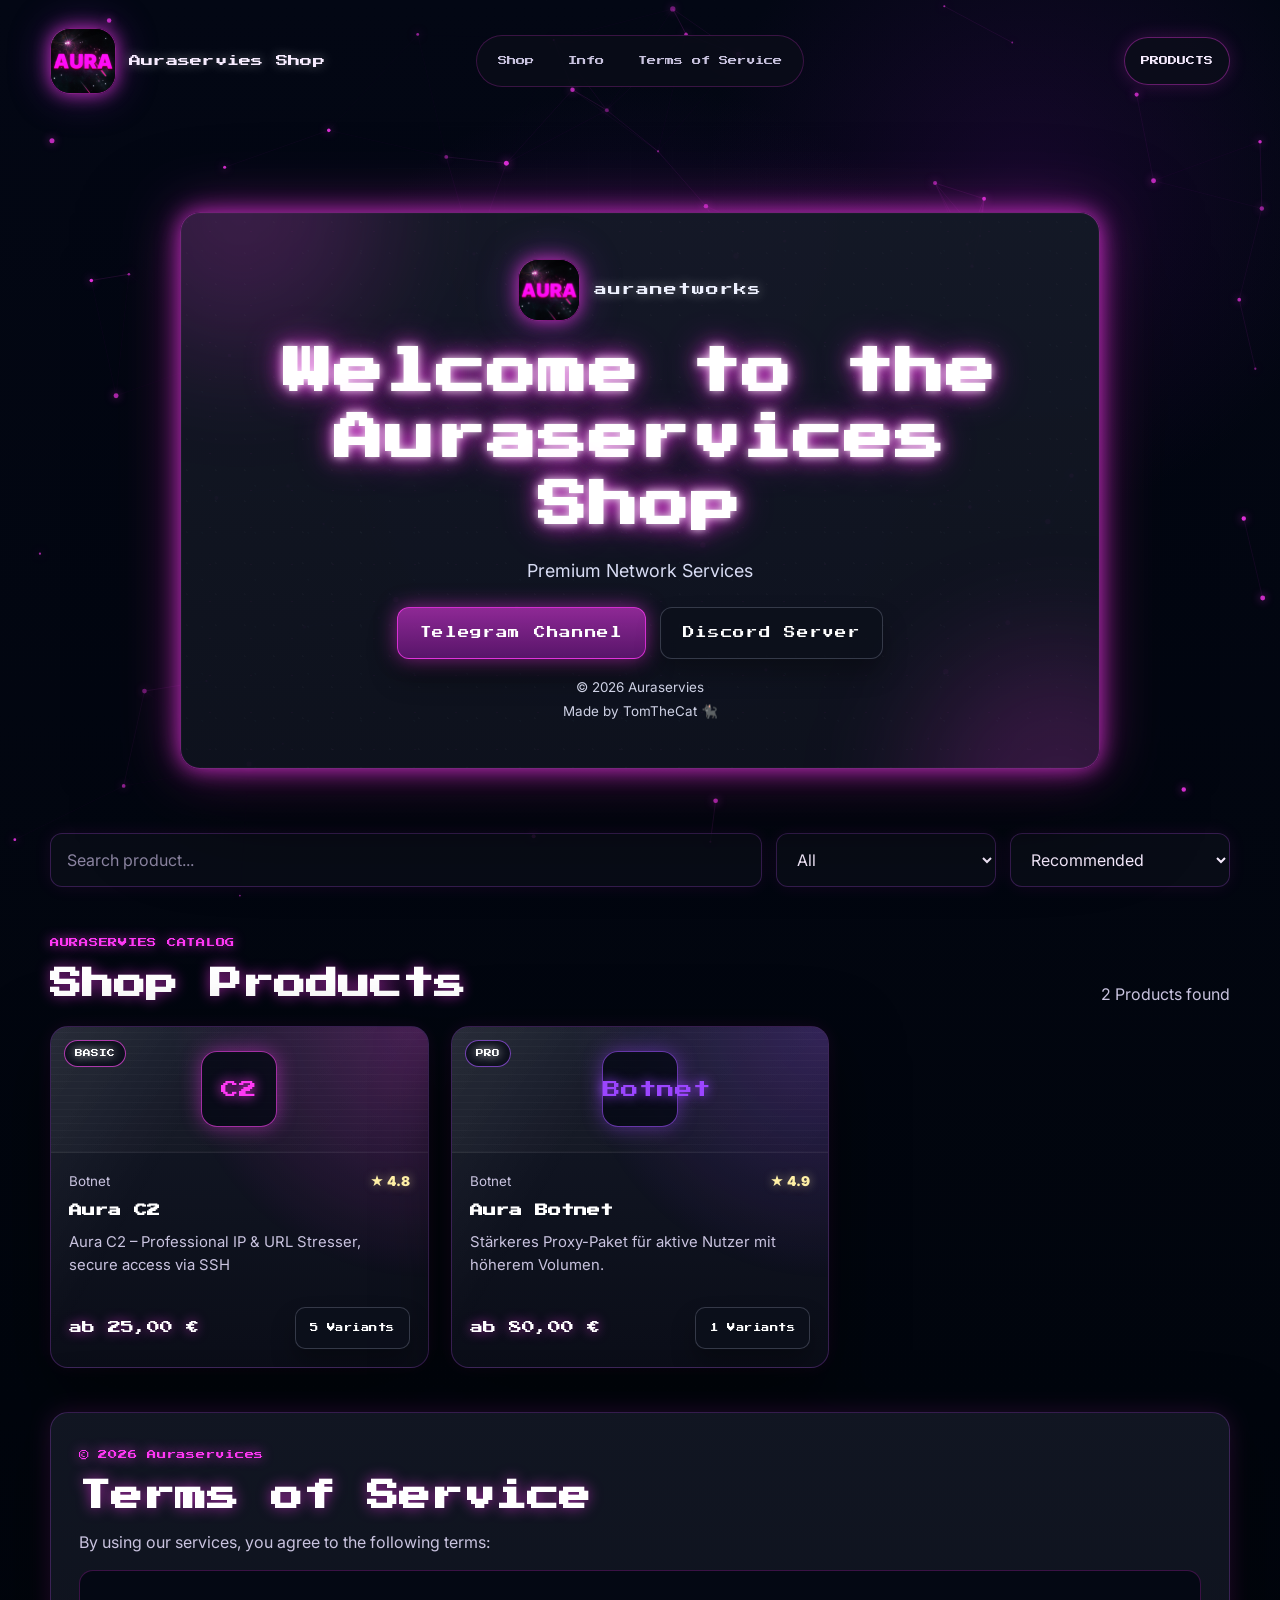
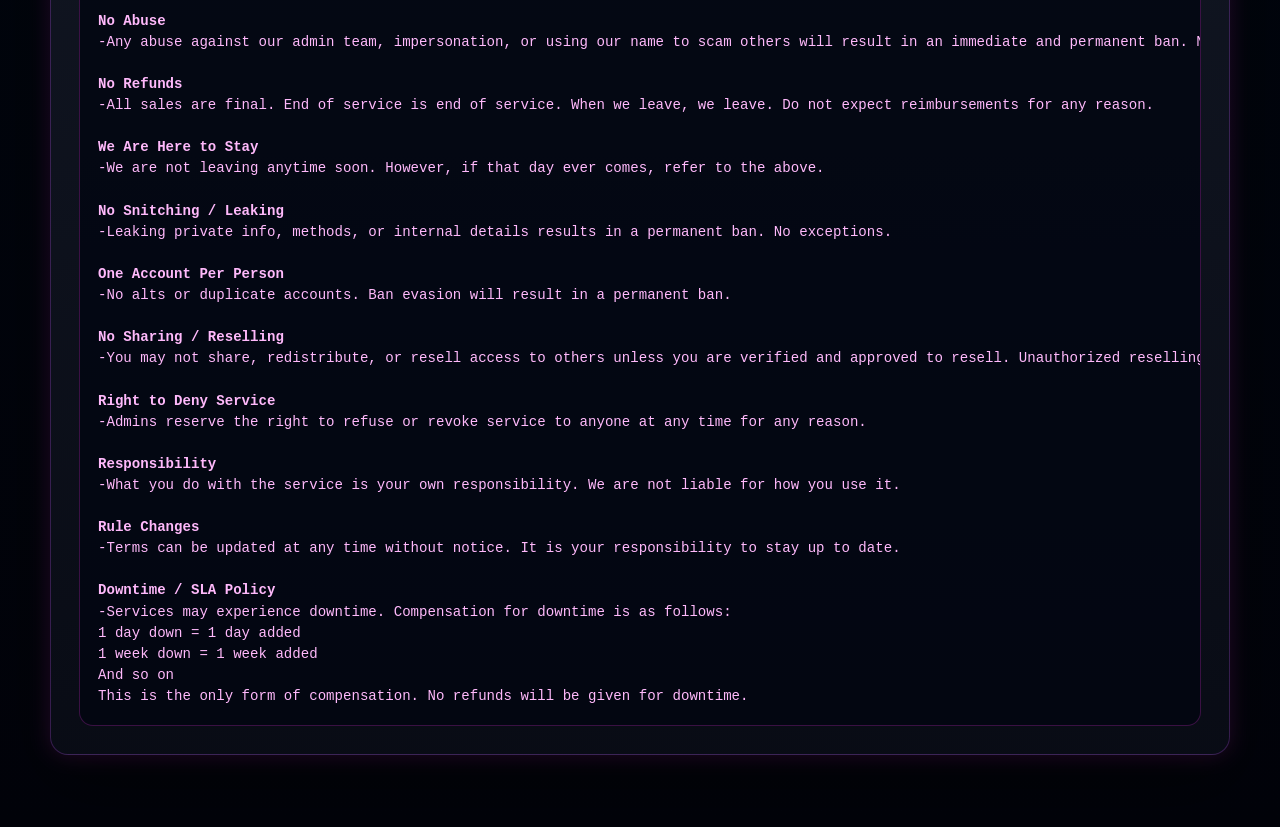
<file: index.html>
<!DOCTYPE html>
<html lang="en">
<head>
  <meta charset="UTF-8" />
  <meta name="viewport" content="width=device-width, initial-scale=1.0" />
  <title>Auraservies Shop</title>
  <link rel="icon" href="/img/Aura.ico" type="image/gif">
  <link rel="preconnect" href="https://fonts.googleapis.com" />
  <link rel="preconnect" href="https://fonts.gstatic.com" crossorigin />
  <link href="https://fonts.googleapis.com/css2?family=Press+Start+2P&family=Inter:wght@400;500;700;800;900&display=swap" rel="stylesheet" />
  <link rel="stylesheet" href="style.css" />
  <script src="background.js" defer></script>
  <script src="app.js" defer></script>
  <meta name="description" content="Shop high quality Network Services">
  <meta property="og:title" content="Auraservices Shop" />
  <meta property="og:description" content="Shop high quality Network Services" />
  <meta property="og:type" content="website" />
  <meta property="og:url" content="https://shop.auranetwork.cc" />
  <meta property="og:image" content="/img/aura.gif" />
  <meta property="og:image:width" content="1200" />
  <meta property="og:image:height" content="630" />
  <meta property="og:site_name" content="Auraservices Shop" />
  <meta name="theme-color" content="#ff38f5;" />
  <meta name="twitter:card" content="/img/aura.gif" />

</head>
<body>
  <canvas id="spaceCanvas" aria-hidden="true"></canvas>

  <main class="page">
    <header class="site-header">
      <a class="brand" href="index.html" aria-label="Auraservies Shop Startseite">
        <div class="brand-logo" style="border-radius: 20px; overflow: hidden;">
    <img src="/img/aura.gif" alt="Aura GIF" style="width: 100%; height: 100%; display: block;"></div>
        <span id="shopName">Auraservies Shop</span>
      </a>

      <nav class="nav" aria-label="Hauptnavigation">
        <a href="#products">Shop</a>
        <a href="#about">Info</a>
        <a href="#tosnote">Terms of Service</a>
      </nav>

      <a class="cart-pill" href="#products">Products</a>
    </header>

    <section class="hero-panel" id="about">
      <div class="panel-noise"></div>

      <div class="hero-brand-row">
        <div class="aura-icon" style="border-radius: 20px; overflow: hidden;">
    <img src="/img/aura.gif" alt="Aura GIF" style="width: 100%; height: 100%; display: block;"></div>
        <span id="heroEyebrow">auranetworks</span>
      </div>

      <h1 id="heroTitle">Welcome to the Auraservices Shop</h1>

      <p id="heroSubtitle">
        Premium Network Services
      </p>

      <div class="hero-actions">
        <a class="neon-button neon-button-primary" href="https://t.me/auranetworkservice" id="heroCta">Telegram Channel</a>
        <a class="neon-button" href="https://discord.gg/auranetworks">Discord Server</a>
      </div>

      <div class="hero-footer">
        <span>© 2026 Auraservies</span>
        <span>Made by TomTheCat 🐈‍⬛</span>
      </div>
    </section>

    <section class="shop-toolbar" aria-label="Shop Filter">
      <div class="toolbar-field toolbar-search">
        <input id="searchInput" type="search" placeholder="Search product..." />
      </div>

      <div class="toolbar-field">
        <select id="categorySelect" aria-label="Kategorie auswählen"></select>
      </div>

      <div class="toolbar-field">
        <select id="sortSelect" aria-label="Sortierung auswählen">
          <option value="recommended">Recommended</option>
          <option value="price-low">Price: low first</option>
          <option value="price-high">Price: high first</option>
          <option value="rating">Best rating</option>
        </select>
      </div>
    </section>

    <section class="products-section" id="products">
      <div class="section-heading">
        <div>
          <span class="kicker">AURASERVIES CATALOG</span>
          <h2>Shop Products</h2>
        </div>
        <p id="resultCount">0 Products found</p>
      </div>

      <div class="product-grid" id="productGrid"></div>
    </section>

    <section class="tos-pannel" id="tosnote">
      <span class="kicker">© 2026 Auraservices</span>
      <h2>Terms of Service</h2>
      <p>
        By using our services, you agree to the following terms:
      </p>

      <pre><code>
<strong>No Abuse</strong>
-Any abuse against our admin team, impersonation, or using our name to scam others will result in an immediate and permanent ban. No warnings.

<strong>No Refunds</strong>
-All sales are final. End of service is end of service. When we leave, we leave. Do not expect reimbursements for any reason.

<strong>We Are Here to Stay</strong>
-We are not leaving anytime soon. However, if that day ever comes, refer to the above.

<strong>No Snitching / Leaking</strong>
-Leaking private info, methods, or internal details results in a permanent ban. No exceptions.

<strong>One Account Per Person</strong>
-No alts or duplicate accounts. Ban evasion will result in a permanent ban.

<strong>No Sharing / Reselling</strong>
-You may not share, redistribute, or resell access to others unless you are verified and approved to resell. Unauthorized reselling will result in a permanent ban.

<strong>Right to Deny Service</strong>
-Admins reserve the right to refuse or revoke service to anyone at any time for any reason.

<strong>Responsibility</strong>
-What you do with the service is your own responsibility. We are not liable for how you use it.

<strong>Rule Changes</strong>
-Terms can be updated at any time without notice. It is your responsibility to stay up to date.

<strong>Downtime / SLA Policy</strong>
-Services may experience downtime. Compensation for downtime is as follows:
1 day down = 1 day added
1 week down = 1 week added
And so on
This is the only form of compensation. No refunds will be given for downtime.
</code></pre>
    </section>
  </main>
</body>
</html>
</file>
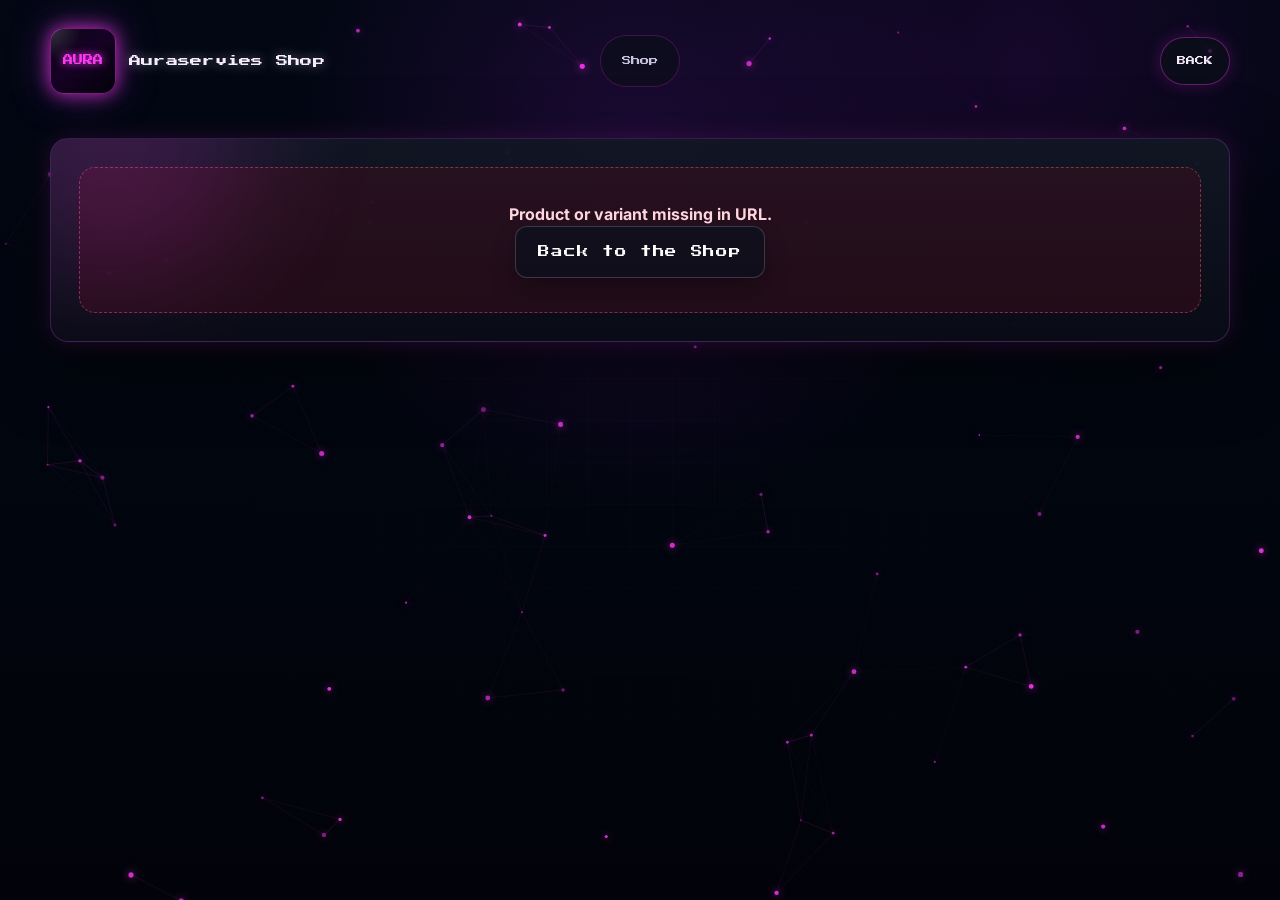
<file: checkout.html>
<!DOCTYPE html>
<html lang="en">
<head>
  <meta charset="UTF-8" />
  <meta name="viewport" content="width=device-width, initial-scale=1.0" />
  <title>Checkout | Auraservies Shop</title>
  <link rel="preconnect" href="https://fonts.googleapis.com" />
  <link rel="preconnect" href="https://fonts.gstatic.com" crossorigin />
  <link href="https://fonts.googleapis.com/css2?family=Press+Start+2P&family=Inter:wght@400;500;700;800;900&display=swap" rel="stylesheet" />
  <link rel="stylesheet" href="style.css" />
  <script src="background.js" defer></script>
  <script src="checkout.js" defer></script>
</head>
<body>
  <canvas id="spaceCanvas" aria-hidden="true"></canvas>

  <main class="page detail-page">
    <header class="site-header compact-header">
      <a class="brand" href="index.html" aria-label="Zurück zum Shop">
        <div class="brand-logo">AURA</div>
        <span>Auraservies Shop</span>
      </a>

      <nav class="nav" aria-label="Hauptnavigation">
        <a href="index.html">Shop</a>
      </nav>

      <a class="cart-pill" href="index.html">Back</a>
    </header>

    <section class="checkout-panel" id="checkoutPanel">
      <div class="panel-noise"></div>
      <div class="loading-box">loading...</div>
    </section>
  </main>
</body>
</html>
</file>
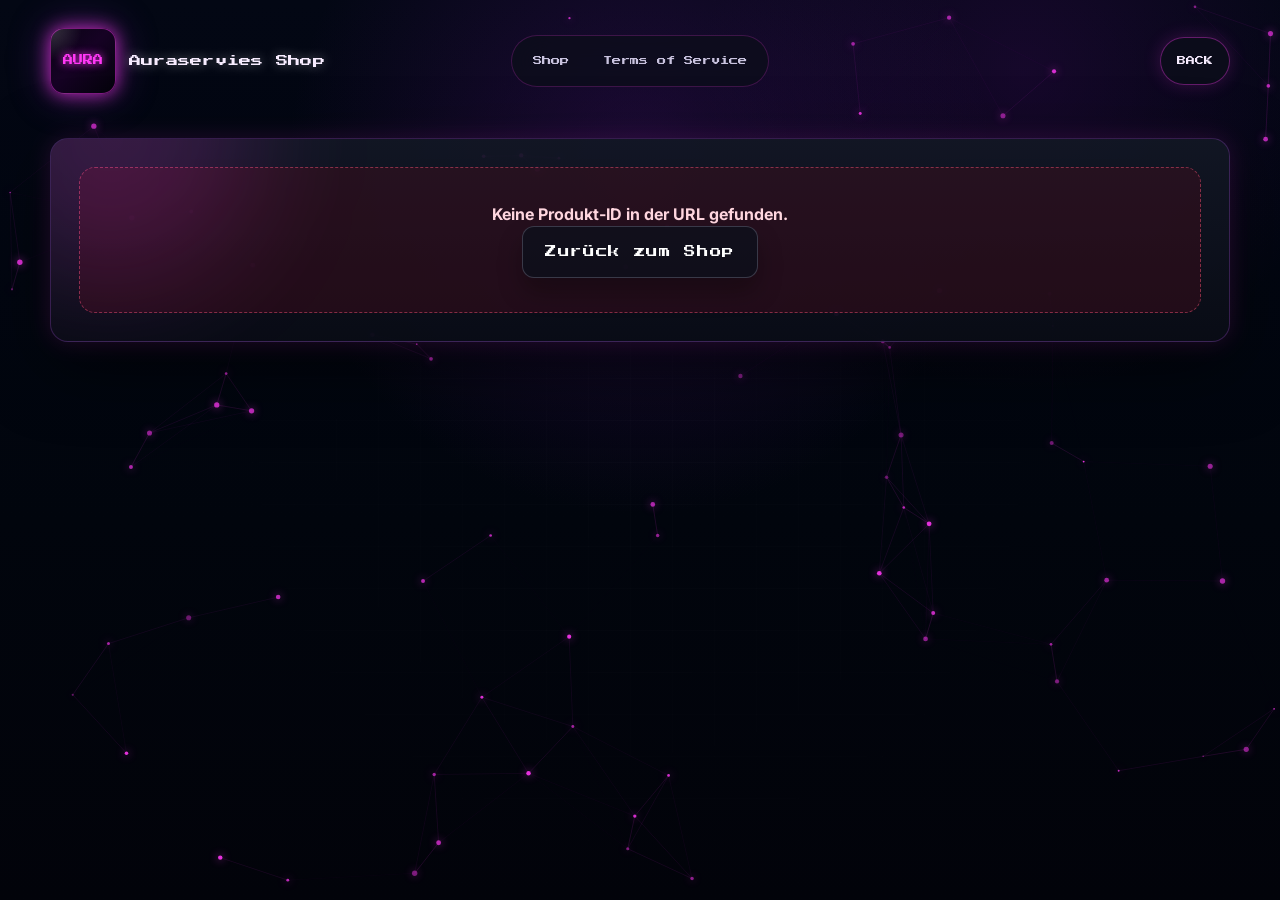
<file: product.html>
<!DOCTYPE html>
<html lang="de">
<head>
  <meta charset="UTF-8" />
  <meta name="viewport" content="width=device-width, initial-scale=1.0" />
  <title>Produkt | Auraservies Shop</title>
  <link rel="preconnect" href="https://fonts.googleapis.com" />
  <link rel="preconnect" href="https://fonts.gstatic.com" crossorigin />
  <link href="https://fonts.googleapis.com/css2?family=Press+Start+2P&family=Inter:wght@400;500;700;800;900&display=swap" rel="stylesheet" />
  <link rel="stylesheet" href="style.css" />
  <script src="background.js" defer></script>
  <script src="product.js" defer></script>
</head>
<body>
  <canvas id="spaceCanvas" aria-hidden="true"></canvas>

  <main class="page detail-page">
    <header class="site-header compact-header">
      <a class="brand" href="index.html" aria-label="Zurück zum Shop">
        <div class="brand-logo">AURA</div>
        <span>Auraservies Shop</span>
      </a>

      <nav class="nav" aria-label="Hauptnavigation">
        <a href="index.html">Shop</a>
        <a href="index.html#tosnote">Terms of Service</a>
      </nav>

      <a class="cart-pill" href="/">Back</a>
    </header>

    <section class="detail-panel" id="productDetail">
      <div class="panel-noise"></div>
      <div class="loading-box">Loading...</div>
    </section>
  </main>
</body>
</html>
</file>
<file: style.css>
:root {
  --bg: #020611;
  --panel: rgba(18, 23, 36, 0.93);
  --panel-2: rgba(12, 16, 27, 0.94);
  --text: #f7ecff;
  --muted: #c9c3df;
  --muted-2: #8b84a1;
  --purple: #ff38f5;
  --purple-2: #9b45ff;
  --cyan: #8df7ff;
  --border: rgba(255, 56, 245, 0.42);
  --border-soft: rgba(198, 85, 255, 0.24);
  --danger: #ff567a;
  --success: #86efac;
  --shadow-purple: 0 0 18px rgba(255, 56, 245, 0.72), 0 0 42px rgba(146, 48, 192, 0.42);
  --shadow-soft: 0 22px 70px rgba(0, 0, 0, 0.55);
  --pixel-font: "Press Start 2P", ui-monospace, SFMono-Regular, Menlo, Consolas, monospace;
  --body-font: Inter, ui-sans-serif, system-ui, -apple-system, BlinkMacSystemFont, "Segoe UI", sans-serif;
}

* {
  box-sizing: border-box;
  margin: 0;
  padding: 0;
}

html {
  color-scheme: dark;
  scroll-behavior: smooth;
}

body {
  min-height: 100vh;
  overflow-x: hidden;
  background:
    radial-gradient(circle at 50% 18%, rgba(77, 18, 117, 0.36), transparent 22rem),
    radial-gradient(circle at 80% 8%, rgba(49, 9, 76, 0.42), transparent 20rem),
    linear-gradient(180deg, #030714 0%, #01050d 58%, #02030a 100%);
  color: var(--text);
  font-family: var(--body-font);
  line-height: 1.5;
}

body::before {
  content: "";
  position: fixed;
  inset: 0;
  pointer-events: none;
  z-index: -2;
  background:
    linear-gradient(rgba(255, 255, 255, 0.015) 1px, transparent 1px),
    linear-gradient(90deg, rgba(255, 255, 255, 0.012) 1px, transparent 1px);
  background-size: 42px 42px;
  mask-image: radial-gradient(circle at center, black, transparent 78%);
}

#spaceCanvas {
  position: fixed;
  inset: 0;
  z-index: -1;
  width: 100%;
  height: 100%;
  background: transparent;
}

button,
input,
select {
  font: inherit;
}

button {
  color: inherit;
}

a {
  color: inherit;
}

.page {
  position: relative;
  width: min(1180px, calc(100% - 32px));
  margin: 0 auto;
  padding: 28px 0 72px;
}

.detail-page {
  min-height: 100vh;
}

.site-header {
  display: grid;
  grid-template-columns: 1fr auto 1fr;
  align-items: center;
  gap: 18px;
  margin-bottom: 118px;
}

.compact-header {
  margin-bottom: 44px;
}

.brand {
  width: max-content;
  display: flex;
  align-items: center;
  gap: 13px;
  color: var(--text);
  text-decoration: none;
  font-family: var(--pixel-font);
  font-size: 0.76rem;
  letter-spacing: 0.02em;
  text-shadow: 0 0 12px rgba(255, 255, 255, 0.42);
}

.brand-logo,
.aura-icon {
  display: grid;
  place-items: center;
  width: 66px;
  height: 66px;
  border-radius: 14px;
  background:
    radial-gradient(circle at top left, rgba(255, 255, 255, 0.18), transparent 34%),
    linear-gradient(135deg, #090414, #160224 46%, #03030a);
  border: 1px solid rgba(255, 56, 245, 0.45);
  color: var(--purple);
  font-family: var(--pixel-font);
  font-size: 0.63rem;
  text-shadow: 0 0 9px rgba(255, 56, 245, 1);
  box-shadow: var(--shadow-purple);
}

.nav {
  display: flex;
  align-items: center;
  justify-content: center;
  gap: 8px;
  padding: 8px;
  border: 1px solid rgba(255, 56, 245, 0.2);
  border-radius: 999px;
  background: rgba(12, 15, 26, 0.72);
  backdrop-filter: blur(18px);
}

.nav a {
  padding: 10px 13px;
  border-radius: 999px;
  text-decoration: none;
  color: var(--muted);
  font-family: var(--pixel-font);
  font-size: 0.58rem;
  transition: 160ms ease;
}

.nav a:hover {
  color: #fff;
  background: rgba(255, 56, 245, 0.14);
  text-shadow: 0 0 10px rgba(255, 56, 245, 0.82);
  text-decoration: underline;
}

.cart-pill {
  justify-self: end;
  display: inline-flex;
  align-items: center;
  gap: 10px;
  min-height: 48px;
  padding: 0 16px;
  border-radius: 999px;
  border: 1px solid rgba(255, 56, 245, 0.36);
  background: rgba(12, 15, 26, 0.78);
  box-shadow: 0 0 18px rgba(255, 56, 245, 0.18);
  cursor: pointer;
  font-family: var(--pixel-font);
  font-size: 0.56rem;
  text-transform: uppercase;
  text-decoration: none;
}

.cart-pill span {
  min-width: 24px;
  height: 24px;
  display: grid;
  place-items: center;
  border-radius: 999px;
  color: #fff;
  background: linear-gradient(135deg, var(--purple), var(--purple-2));
  box-shadow: 0 0 14px rgba(255, 56, 245, 0.7);
}

.hero-panel {
  position: relative;
  width: min(920px, 100%);
  min-height: 442px;
  margin: 0 auto 64px;
  display: flex;
  flex-direction: column;
  align-items: center;
  justify-content: center;
  border-radius: 20px;
  border: 1px solid var(--border);
  background:
    linear-gradient(180deg, rgba(20, 25, 38, 0.97), rgba(14, 18, 30, 0.96)),
    radial-gradient(circle at 50% 0%, rgba(255, 56, 245, 0.12), transparent 25rem);
  box-shadow:
    0 0 0 1px rgba(255, 255, 255, 0.02) inset,
    0 0 22px rgba(255, 56, 245, 0.7),
    0 0 54px rgba(255, 56, 245, 0.36),
    0 30px 100px rgba(0, 0, 0, 0.56);
  padding: 46px 34px;
  overflow: hidden;
  text-align: center;
}

.panel-noise {
  position: absolute;
  inset: 0;
  opacity: 0.18;
  pointer-events: none;
  background:
    radial-gradient(circle at 20% 30%, rgba(255, 255, 255, 0.12) 0 1px, transparent 1px),
    radial-gradient(circle at 70% 50%, rgba(255, 56, 245, 0.2) 0 1px, transparent 1px),
    radial-gradient(circle at 40% 80%, rgba(141, 247, 255, 0.1) 0 1px, transparent 1px);
  background-size: 29px 31px, 41px 37px, 53px 47px;
}

.hero-panel::before,
.hero-panel::after,
.detail-panel::before,
.checkout-panel::before {
  content: "";
  position: absolute;
  width: 280px;
  height: 280px;
  border-radius: 999px;
  background: rgba(255, 56, 245, 0.16);
  filter: blur(60px);
  pointer-events: none;
}

.hero-panel::before,
.detail-panel::before,
.checkout-panel::before {
  top: -140px;
  left: -80px;
}

.hero-panel::after {
  right: -100px;
  bottom: -160px;
}

.hero-brand-row {
  position: relative;
  z-index: 2;
  display: flex;
  align-items: center;
  justify-content: center;
  gap: 14px;
  margin-bottom: 18px;
}

.hero-brand-row span {
  font-family: var(--pixel-font);
  font-size: clamp(0.58rem, 1vw, 0.86rem);
  letter-spacing: 0.08em;
  color: #eef1ff;
  text-shadow: 0 0 12px rgba(255, 255, 255, 0.44);
}

.aura-icon {
  width: 62px;
  height: 62px;
}

.hero-panel h1 {
  position: relative;
  z-index: 2;
  width: min(820px, 100%);
  margin-bottom: 20px;
  color: #fff;
  font-family: var(--pixel-font);
  font-size: clamp(1.55rem, 4.2vw, 3.1rem);
  line-height: 1.34;
  letter-spacing: 0.02em;
  text-shadow:
    0 0 9px rgba(255, 255, 255, 0.82),
    0 0 20px rgba(255, 56, 245, 0.88),
    0 0 38px rgba(255, 56, 245, 0.42);
}

.hero-panel p {
  position: relative;
  z-index: 2;
  max-width: 690px;
  margin-bottom: 22px;
  color: #d8dcf4;
  font-size: 1.12rem;
}

.hero-actions {
  position: relative;
  z-index: 2;
  display: flex;
  flex-wrap: wrap;
  justify-content: center;
  gap: 14px;
  margin-bottom: 18px;
}

.neon-button {
  min-height: 52px;
  display: inline-flex;
  align-items: center;
  justify-content: center;
  gap: 10px;
  border-radius: 12px;
  border: 1px solid rgba(220, 225, 255, 0.2);
  background: rgba(12, 16, 27, 0.78);
  color: #fff;
  padding: 0 22px;
  cursor: pointer;
  text-decoration: none;
  font-family: var(--pixel-font);
  font-size: 0.72rem;
  line-height: 1;
  letter-spacing: 0.06em;
  box-shadow: 0 14px 24px rgba(0, 0, 0, 0.28);
  transition: transform 160ms ease, border-color 160ms ease, box-shadow 160ms ease, background 160ms ease;
}

.neon-button:hover:not(:disabled) {
  transform: translateY(-2px);
  border-color: rgba(255, 56, 245, 0.72);
  box-shadow: 0 0 16px rgba(255, 56, 245, 0.36), 0 18px 30px rgba(0, 0, 0, 0.34);
}

.neon-button:disabled {
  opacity: 0.45;
  cursor: not-allowed;
}

.neon-button-primary {
  background: linear-gradient(180deg, rgba(178, 47, 183, 0.78), rgba(98, 22, 116, 0.88));
  border-color: rgba(255, 56, 245, 0.74);
  box-shadow: 0 0 20px rgba(255, 56, 245, 0.5), 0 16px 28px rgba(0, 0, 0, 0.4);
}

.hero-footer {
  position: relative;
  z-index: 2;
  display: grid;
  gap: 4px;
  color: #cfd2e6;
  font-size: 0.84rem;
}

.shop-toolbar {
  display: grid;
  grid-template-columns: 1fr 220px 220px;
  gap: 14px;
  margin-bottom: 42px;
}

.toolbar-field input,
.toolbar-field select {
  width: 100%;
  height: 54px;
  border: 1px solid var(--border-soft);
  border-radius: 12px;
  outline: none;
  background: rgba(10, 14, 25, 0.82);
  color: var(--text);
  padding: 0 16px;
  box-shadow: 0 0 18px rgba(255, 56, 245, 0.08);
}

.toolbar-field input::placeholder {
  color: var(--muted-2);
}

.toolbar-field input:focus,
.toolbar-field select:focus {
  border-color: rgba(255, 56, 245, 0.74);
  box-shadow: 0 0 0 4px rgba(255, 56, 245, 0.08), 0 0 18px rgba(255, 56, 245, 0.22);
}

.products-section {
  margin-bottom: 44px;
}

.section-heading {
  display: flex;
  align-items: end;
  justify-content: space-between;
  gap: 20px;
  margin-bottom: 20px;
}

.kicker {
  color: var(--purple);
  font-family: var(--pixel-font);
  font-size: 0.58rem;
  letter-spacing: 0.08em;
  text-shadow: 0 0 12px rgba(255, 56, 245, 0.8);
}

.section-heading h2,
.tos-pannel h2,
.drawer-header h2,
.detail-copy h1,
.checkout-panel h1 {
  margin-top: 10px;
  color: #fff;
  font-family: var(--pixel-font);
  font-size: clamp(1.28rem, 3vw, 2rem);
  line-height: 1.35;
  text-shadow: 0 0 14px rgba(255, 56, 245, 0.56);
}

.section-heading p {
  color: var(--muted);
}

.product-grid {
  display: grid;
  grid-template-columns: repeat(3, 1fr);
  gap: 22px;
}

.product-card {
  position: relative;
  min-height: 330px;
  overflow: hidden;
  border-radius: 18px;
  border: 1px solid var(--border-soft);
  background:
    linear-gradient(180deg, rgba(21, 26, 41, 0.94), rgba(11, 14, 25, 0.96));
  box-shadow: var(--shadow-soft), 0 0 18px rgba(255, 56, 245, 0.08);
  transition: 180ms ease;
}

.product-card-link {
  display: block;
  height: 100%;
  color: inherit;
  text-decoration: none;
}

.product-card::before {
  content: "";
  position: absolute;
  inset: 0;
  background:
    radial-gradient(circle at top right, color-mix(in srgb, var(--card-accent, #ff38f5) 25%, transparent), transparent 16rem),
    linear-gradient(120deg, rgba(255, 255, 255, 0.06), transparent 36%);
  opacity: 0.9;
  pointer-events: none;
}

.product-card:hover {
  transform: translateY(-6px);
  border-color: color-mix(in srgb, var(--card-accent, #ff38f5) 72%, white 8%);
  box-shadow: var(--shadow-soft), 0 0 24px color-mix(in srgb, var(--card-accent, #ff38f5) 45%, transparent);
}

.product-visual {
  position: relative;
  height: 126px;
  display: grid;
  place-items: center;
  border-bottom: 1px solid rgba(255, 255, 255, 0.06);
  background:
    linear-gradient(135deg, rgba(255, 255, 255, 0.04), transparent),
    repeating-linear-gradient(0deg, rgba(255,255,255,0.025) 0 1px, transparent 1px 7px);
}

.product-symbol,
.detail-symbol {
  display: grid;
  place-items: center;
  border-radius: 16px;
  border: 1px solid color-mix(in srgb, var(--card-accent, #ff38f5) 58%, white 4%);
  background: rgba(2, 6, 17, 0.72);
  color: var(--card-accent, #ff38f5);
  font-family: var(--pixel-font);
  text-shadow: 0 0 12px currentColor;
  box-shadow: 0 0 20px color-mix(in srgb, var(--card-accent, #ff38f5) 44%, transparent);
}

.product-symbol {
  width: 76px;
  height: 76px;
  font-size: 1.1rem;
}

.badge {
  position: absolute;
  top: 13px;
  left: 13px;
  z-index: 2;
  border-radius: 999px;
  border: 1px solid color-mix(in srgb, var(--card-accent, #ff38f5) 58%, white 8%);
  background: rgba(3, 7, 18, 0.68);
  color: #fff;
  padding: 7px 10px;
  font-family: var(--pixel-font);
  font-size: 0.48rem;
  text-shadow: 0 0 10px currentColor;
}

.product-body {
  position: relative;
  z-index: 2;
  padding: 18px;
}

.product-meta {
  display: flex;
  align-items: center;
  justify-content: space-between;
  gap: 8px;
  margin-bottom: 10px;
  color: var(--muted);
  font-size: 0.84rem;
}

.rating {
  color: #fff0a6;
  font-weight: 900;
  text-shadow: 0 0 10px rgba(255, 238, 162, 0.5);
}

.product-card h3 {
  margin-bottom: 10px;
  color: #fff;
  font-family: var(--pixel-font);
  font-size: 0.82rem;
  line-height: 1.55;
}

.description {
  min-height: 58px;
  margin-bottom: 18px;
  color: var(--muted);
  font-size: 0.93rem;
}

.product-footer {
  display: flex;
  align-items: center;
  justify-content: space-between;
  gap: 14px;
}

.price {
  color: #fff;
  font-family: var(--pixel-font);
  font-size: 0.82rem;
  text-shadow: 0 0 12px rgba(255, 56, 245, 0.6);
}

.product-footer .neon-button {
  min-height: 42px;
  padding: 0 14px;
  font-size: 0.52rem;
  border-radius: 10px;
}

.empty,
.error-box,
.loading-box {
  grid-column: 1 / -1;
  border-radius: 16px;
  border: 1px dashed var(--border-soft);
  background: rgba(12, 16, 27, 0.82);
  color: var(--muted);
  padding: 34px;
  text-align: center;
}

.error-box {
  color: #ffd6df;
  border-color: rgba(255, 86, 122, 0.45);
  background: rgba(80, 12, 30, 0.35);
}

.tos-pannel,
.detail-panel,
.checkout-panel {
  position: relative;
  overflow: hidden;
  border-radius: 18px;
  border: 1px solid var(--border-soft);
  background:
    linear-gradient(180deg, rgba(18, 23, 36, 0.94), rgba(9, 12, 22, 0.96));
  box-shadow: 0 0 22px rgba(255, 56, 245, 0.13), var(--shadow-soft);
  padding: 28px;
}

.tos-pannel p {
  max-width: 860px;
  margin: 12px 0 16px;
  color: var(--muted);
}

.tos-pannel pre {
  overflow: auto;
  border-radius: 14px;
  border: 1px solid rgba(255, 56, 245, 0.22);
  background: rgba(2, 6, 17, 0.78);
  padding: 18px;
}

.tos-pannel code {
  color: #ffb9fb;
  font-size: 0.88rem;
}

.detail-content,
.checkout-content {
  position: relative;
  z-index: 2;
}

.detail-content {
  display: grid;
  grid-template-columns: 310px 1fr;
  gap: 32px;
  align-items: start;
}

.detail-visual {
  border-radius: 20px;
  border: 1px solid var(--border-soft);
  background:
    radial-gradient(circle at top right, color-mix(in srgb, var(--card-accent, #ff38f5) 28%, transparent), transparent 16rem),
    linear-gradient(180deg, rgba(16, 21, 35, 0.96), rgba(5, 9, 20, 0.98));
  min-height: 320px;
  display: grid;
  place-items: center;
  box-shadow: 0 0 24px color-mix(in srgb, var(--card-accent, #ff38f5) 20%, transparent);
}

.detail-symbol {
  width: 150px;
  height: 150px;
  font-size: 2rem;
}

.detail-copy > p {
  margin: 16px 0 22px;
  color: var(--muted);
  font-size: 1.04rem;
  max-width: 680px;
}

.detail-meta {
  display: flex;
  flex-wrap: wrap;
  gap: 10px;
  margin: 18px 0;
}

.meta-pill {
  display: inline-flex;
  min-height: 34px;
  align-items: center;
  border-radius: 999px;
  border: 1px solid var(--border-soft);
  background: rgba(3, 7, 18, 0.54);
  color: var(--muted);
  padding: 0 12px;
  font-weight: 800;
  font-size: 0.84rem;
}

.variants-title {
  margin: 26px 0 14px;
  font-family: var(--pixel-font);
  font-size: 0.8rem;
  color: #fff;
}

.variant-grid {
  display: grid;
  grid-template-columns: repeat(2, 1fr);
  gap: 12px;
}

.variant-card {
  position: relative;
  display: grid;
  gap: 8px;
  min-height: 122px;
  padding: 16px;
  text-align: left;
  border-radius: 14px;
  border: 1px solid var(--border-soft);
  background: rgba(7, 10, 20, 0.76);
  cursor: pointer;
  transition: 160ms ease;
}

.variant-card:hover {
  transform: translateY(-2px);
  border-color: rgba(255, 56, 245, 0.62);
}

.variant-card.active {
  border-color: var(--purple);
  box-shadow: 0 0 18px rgba(255, 56, 245, 0.36);
  background:
    radial-gradient(circle at top right, rgba(255, 56, 245, 0.16), transparent 10rem),
    rgba(12, 15, 26, 0.88);
}

.variant-card strong {
  color: #fff;
  font-family: var(--pixel-font);
  font-size: 0.62rem;
  line-height: 1.5;
}

.variant-card span {
  color: var(--muted);
  font-size: 0.9rem;
}

.variant-card .variant-price {
  color: #fff;
  font-family: var(--pixel-font);
  font-size: 0.68rem;
  text-shadow: 0 0 10px rgba(255, 56, 245, 0.56);
}

.buy-bar {
  display: flex;
  align-items: center;
  justify-content: space-between;
  gap: 16px;
  margin-top: 22px;
  padding: 16px;
  border-radius: 16px;
  border: 1px solid rgba(255, 56, 245, 0.22);
  background: rgba(3, 7, 18, 0.62);
}

.selected-info {
  display: grid;
  gap: 3px;
}

.selected-info span {
  color: var(--muted);
  font-size: 0.88rem;
}

.selected-info strong {
  color: #fff;
  font-family: var(--pixel-font);
  font-size: 0.72rem;
  line-height: 1.5;
}

.checkout-content {
  display: grid;
  justify-items: center;
  text-align: center;
  padding: 52px 18px;
}

.checkout-icon {
  width: 94px;
  height: 94px;
  display: grid;
  place-items: center;
  margin-bottom: 22px;
  border-radius: 20px;
  border: 1px solid rgba(134, 239, 172, 0.44);
  background: rgba(22, 101, 52, 0.18);
  color: var(--success);
  font-family: var(--pixel-font);
  box-shadow: 0 0 24px rgba(134, 239, 172, 0.18);
}

.checkout-content p {
  max-width: 620px;
  margin: 16px auto 22px;
  color: var(--muted);
}

.checkout-summary {
  width: min(520px, 100%);
  display: grid;
  gap: 10px;
  margin: 10px 0 24px;
  padding: 18px;
  border-radius: 16px;
  border: 1px solid var(--border-soft);
  background: rgba(3, 7, 18, 0.58);
  text-align: left;
}

.checkout-row {
  display: flex;
  justify-content: space-between;
  gap: 16px;
  color: var(--muted);
}

.checkout-row strong {
  color: #fff;
}

.checkout-actions {
  display: flex;
  flex-wrap: wrap;
  justify-content: center;
  gap: 12px;
}

@media (max-width: 980px) {
  .site-header {
    grid-template-columns: 1fr auto;
    margin-bottom: 70px;
  }

  .compact-header {
    margin-bottom: 34px;
  }

  .nav {
    display: none;
  }

  .shop-toolbar {
    grid-template-columns: 1fr;
  }

  .product-grid {
    grid-template-columns: repeat(2, 1fr);
  }

  .hero-panel {
    min-height: 380px;
  }

  .detail-content {
    grid-template-columns: 1fr;
  }

  .detail-visual {
    min-height: 240px;
  }
}

@media (max-width: 640px) {
  .page {
    width: min(100% - 20px, 1180px);
    padding-top: 16px;
  }

  .site-header {
    gap: 10px;
    margin-bottom: 42px;
  }

  .brand span {
    display: none;
  }

  .brand-logo {
    width: 54px;
    height: 54px;
    font-size: 0.52rem;
  }

  .cart-pill {
    padding: 0 12px;
    font-size: 0.48rem;
  }

  .hero-panel,
  .detail-panel,
  .checkout-panel,
  .tos-pannel {
    padding: 28px 18px;
    border-radius: 18px;
  }

  .hero-brand-row {
    flex-direction: column;
  }

  .hero-panel h1 {
    font-size: clamp(1.22rem, 7vw, 2.1rem);
  }

  .hero-actions {
    width: 100%;
  }

  .neon-button {
    width: 100%;
    font-size: 0.56rem;
  }

  .section-heading {
    align-items: start;
    flex-direction: column;
  }

  .product-grid,
  .variant-grid {
    grid-template-columns: 1fr;
  }

  .product-footer,
  .buy-bar {
    align-items: stretch;
    flex-direction: column;
  }

  .product-footer .neon-button {
    width: 100%;
  }

  .detail-symbol {
    width: 122px;
    height: 122px;
    font-size: 1.5rem;
  }

  .checkout-row {
    flex-direction: column;
    gap: 2px;
  }
}
</file>
